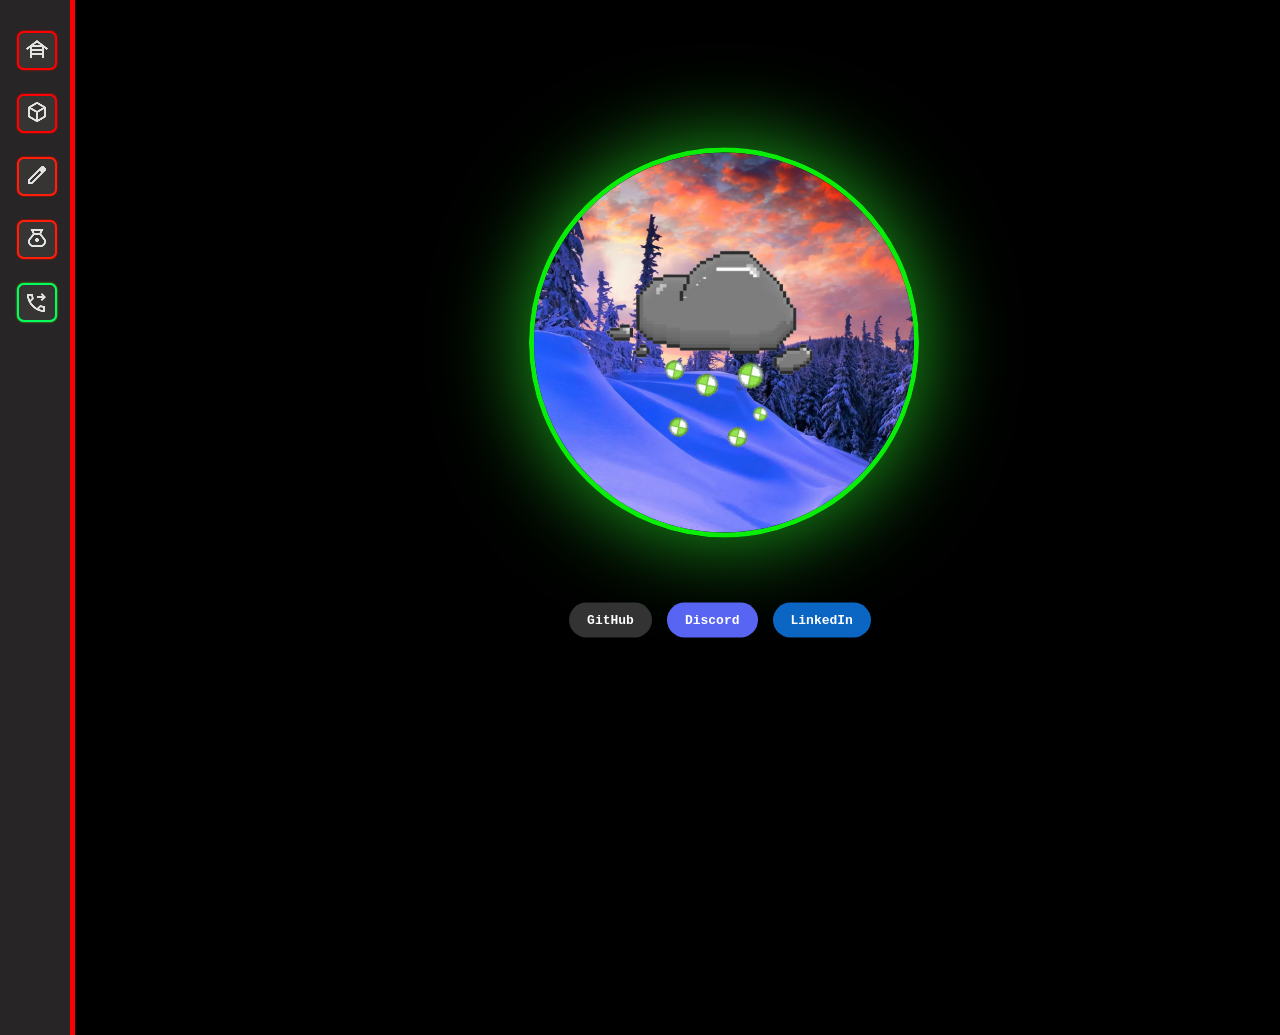
<file: contato.html>
<!DOCTYPE html>
<html lang="pt-br">
<head>
  <meta charset="UTF-8">
  <link href="https://fonts.googleapis.com/css2?family=VT323&display=swap" rel="stylesheet">
  <script src="life.js"></script>
  <link rel="stylesheet" href="contato.css">
  <link rel="icon" href="mint500.png">
  <meta name="viewport" content="width=device-width, initial-scale=1.0">
  <title>Yh4no</title>
</head>
<body>

<div class="caixa"> 
  <ul id="botoes">
    <button class="button1" id="butues"><img src="home.png"><p class="text1">inicio</p></button>
    <button class="button2" id="butues"><img src="code.png"><p class="text1">projetos</p></button>
    <button class="button4" id="butues"><img src="pen1.png"><p class="text1">habilidades</p></button>
    <button class="button5" id="butues"><img src="money.png"><p class="text1">serviços</p></button>
    <button class="button3" id="butues"><img src="fone.png"><p class="text1">contato</p></button>
  </ul>
</div>


<div class="container">
    <!-- FOTO -->
    <img class="foto" src="mint1500.png" alt="Foto de perfil">

    <!-- BOTÕES -->
    <div class="botoes">
      <a href="https://github.com/yh4no" target="_blank" class="btn github">GitHub</a>
      <a href="https://discord.gg/e5rrEtxVGz" target="_blank" class="btn discord">Discord</a>
      <a href="https://www.linkedin.com/in/felipe-oliveira-091618379/?skipRedirect=true" target="_blank" class="btn linkedin">LinkedIn</a>
    </div>
</div>


</body>
</html>
</file>
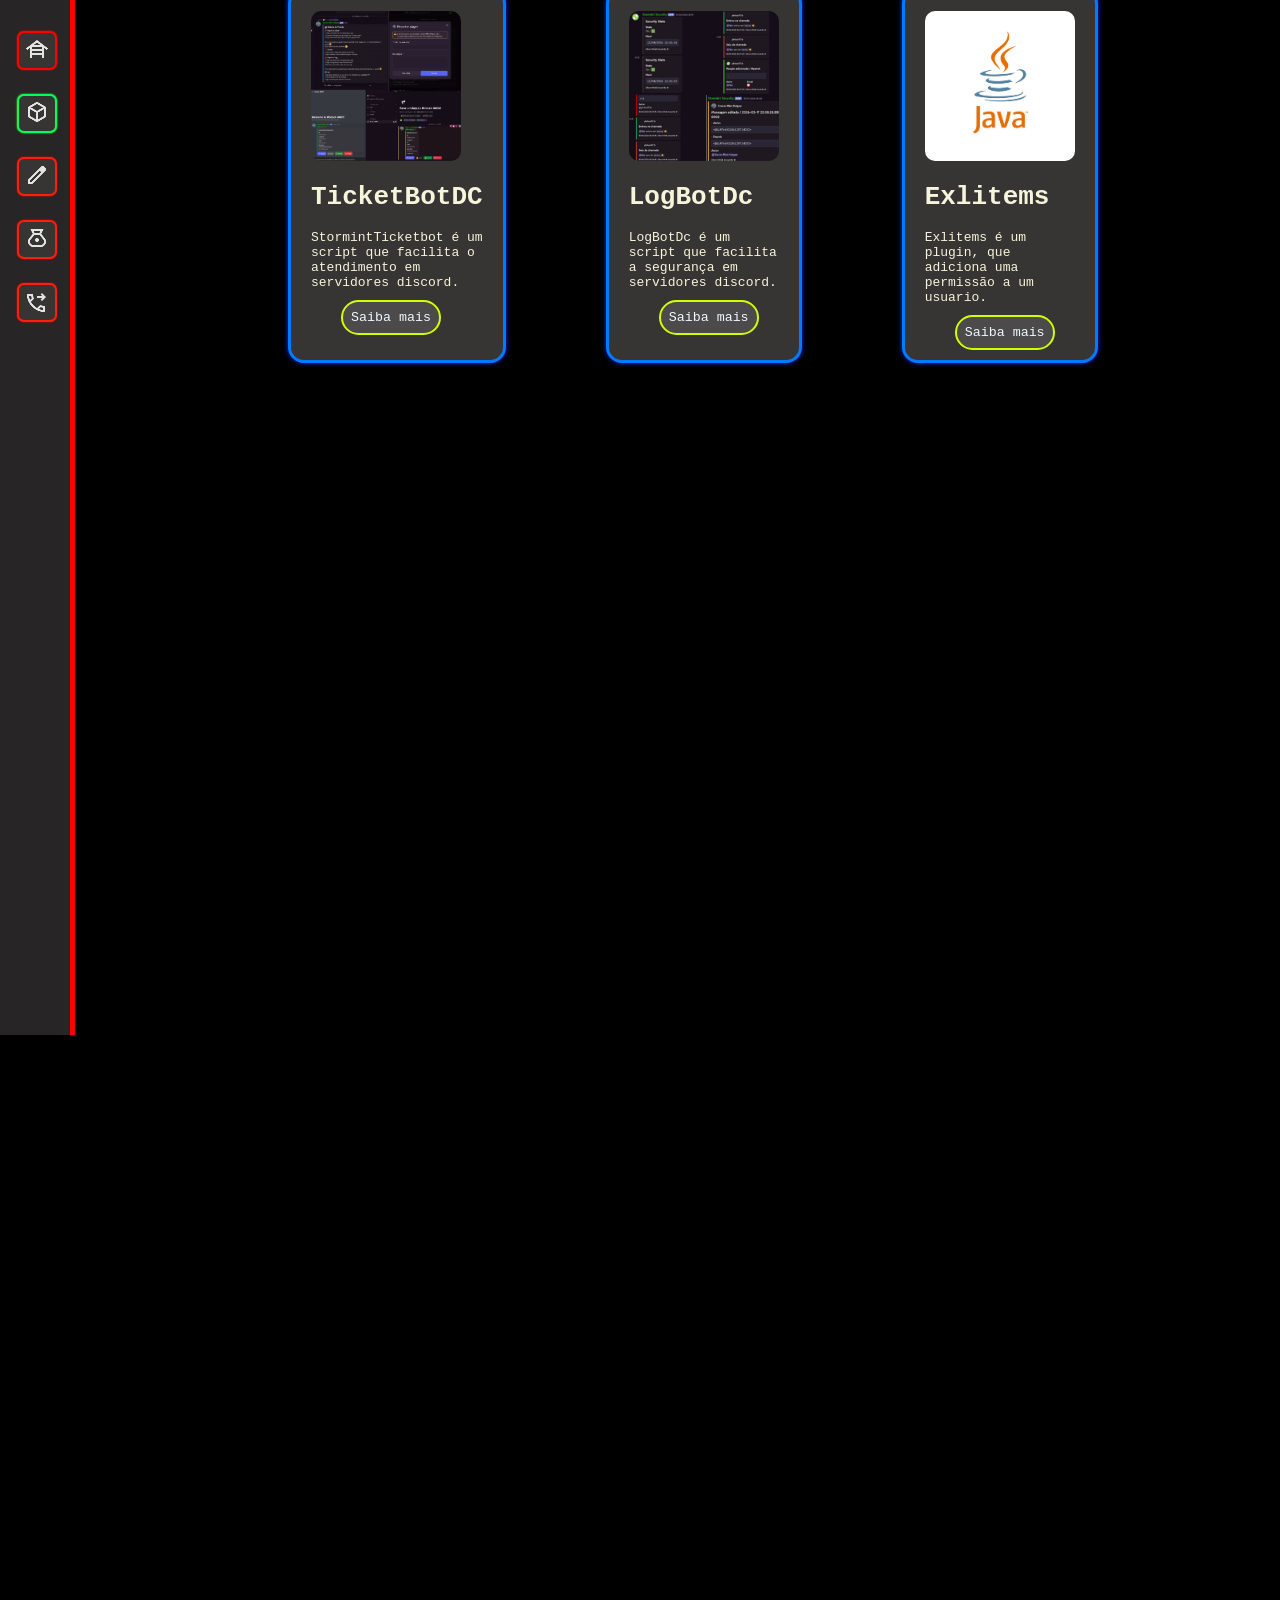
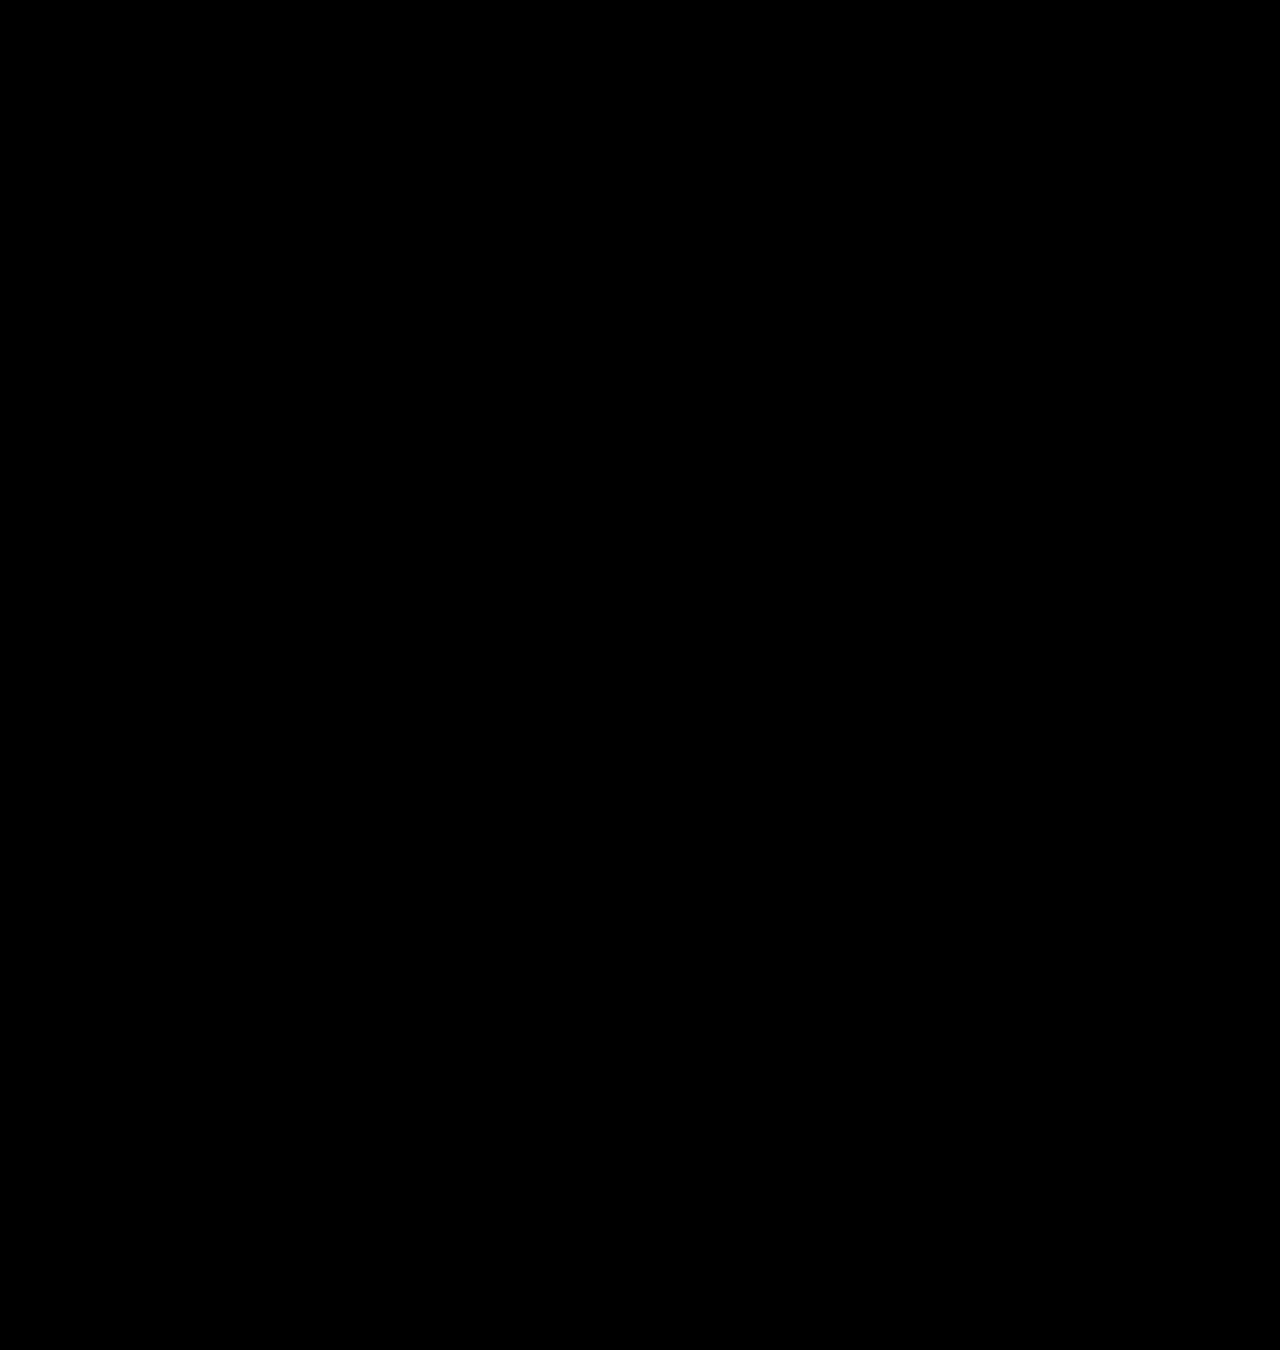
<file: projetos.html>
<!DOCTYPE html>
<html lang="pt-br">
<head>
  <meta charset="UTF-8">
  <link href="https://fonts.googleapis.com/css2?family=VT323&display=swap" rel="stylesheet">
  <script src="life.js"></script>
  <link rel="stylesheet" href="projetos.css">
  <link rel="icon" href="mint500.png">
  <meta name="viewport" content="width=device-width, initial-scale=1.0">
  <title>Yh4no</title>
</head>
<body>

<div class="caixa"> 
  <ul id="botoes">
    <button class="button1" id="butues"><img src="home.png"><p class="text1">inicio</p></button>
    <button class="button2" id="butues"><img src="code.png"><p class="text1">projetos</p></button>
    <button class="button4" id="butues"><img src="pen1.png"><p class="text1">habilidades</p></button>
    <button class="button5" id="butues"><img src="money.png"><p class="text1">serviços</p></button>
    <button class="button3" id="butues"><img src="fone.png"><p class="text1">contato</p></button>
  </ul>
</div>

<div class="projects">

  <div class="card">
    <img src="ticketbot.png">
    <h1>TicketBotDC</h1>
    <footer>StormintTicketbot é um script que facilita o atendimento em servidores discord.</footer>
    <a href="https://github.com/yh4no/StormMintTicketDiscordBot" target="_blank">
      <button class="saiba">Saiba mais</button>
    </a>
    </div>

  <div class="card">
    <img src="tlogs.png">
    <h1>LogBotDc</h1>
    <footer>LogBotDc é um script que facilita a segurança em servidores discord.</footer>
    <a href="https://github.com/yh4no/LogsBotDiscord" target="_blank">
      <button class="saiba">Saiba mais</button>
    </a>
  </div>

  <div class="card">
    <img src="java_logo.png">
    <h1>Exlitems</h1>
    <footer>Exlitems é um plugin, que adiciona uma permissão a um usuario.</footer>
    <a href="https://github.com/yh4no/Exlitems" target="_blank">
      <button class="saiba">Saiba mais</button>
    </a>
  </div>




</div>


</body>
</html>
</file>
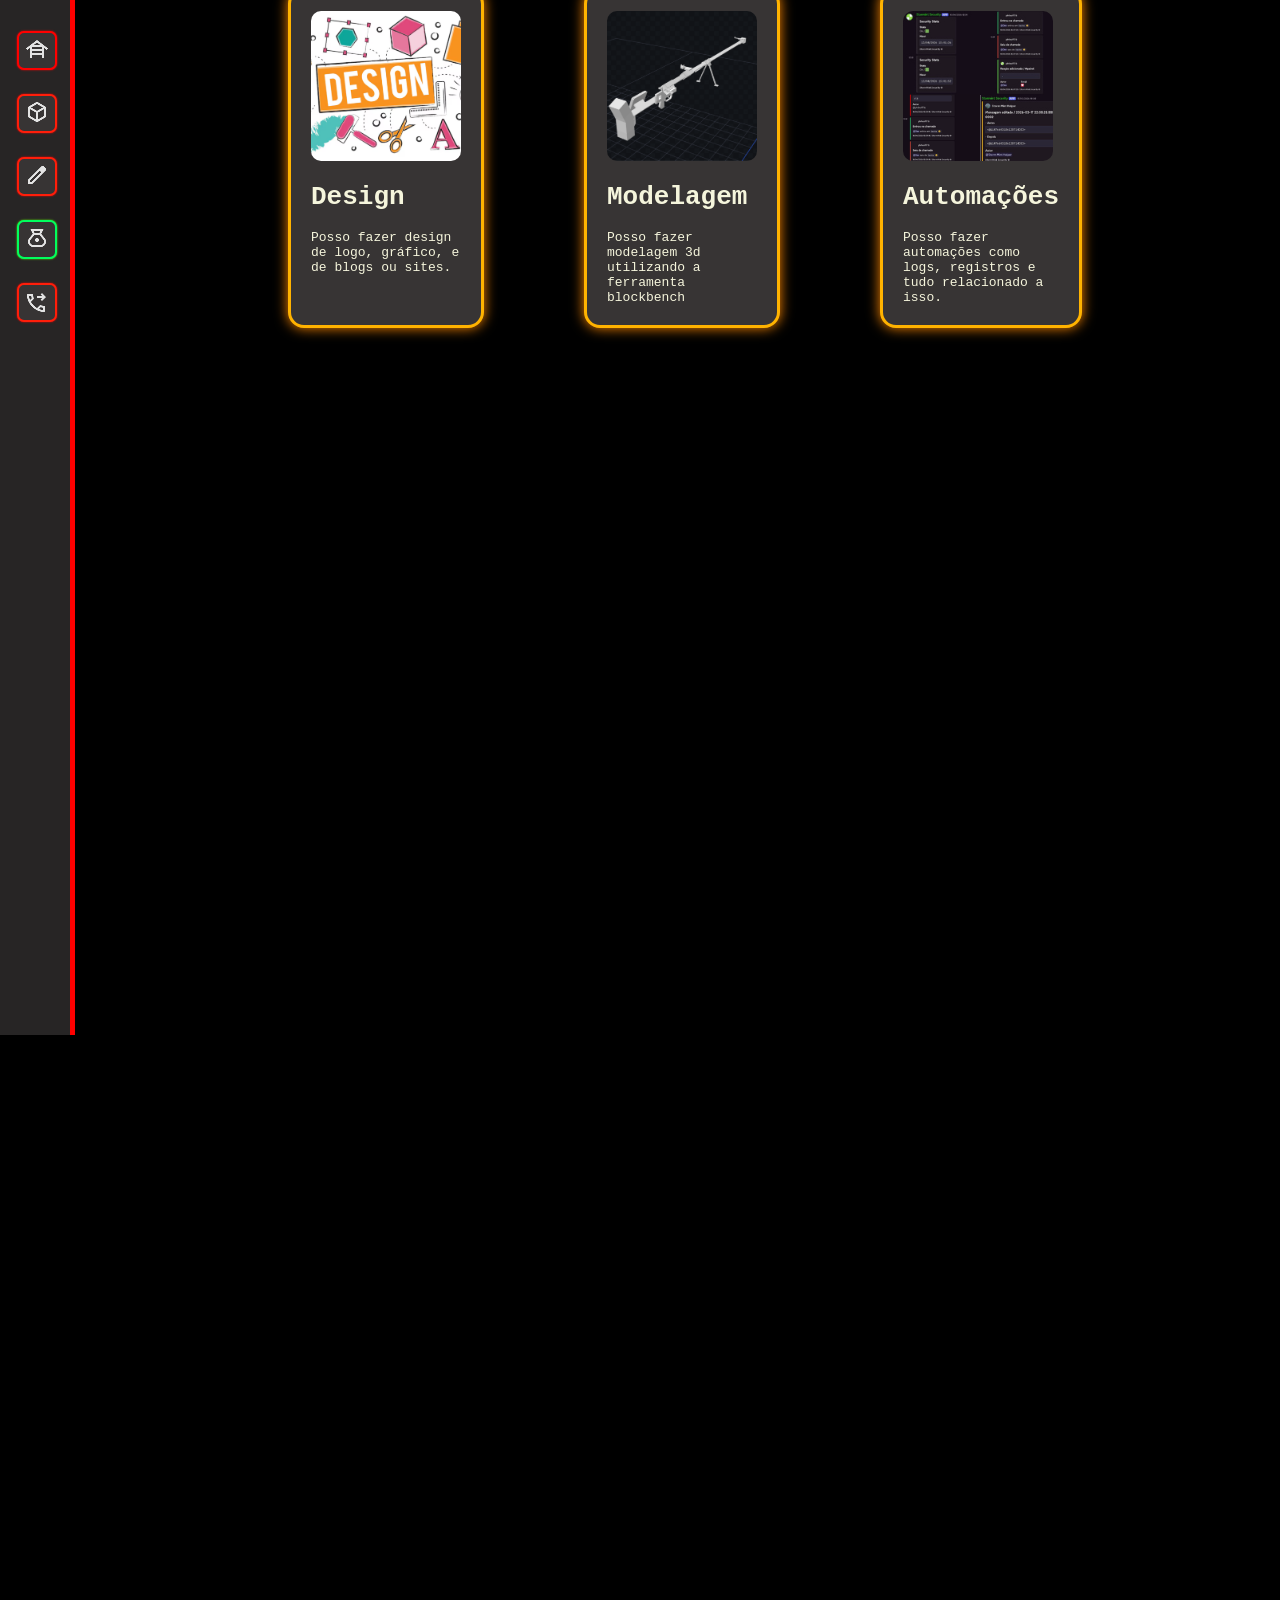
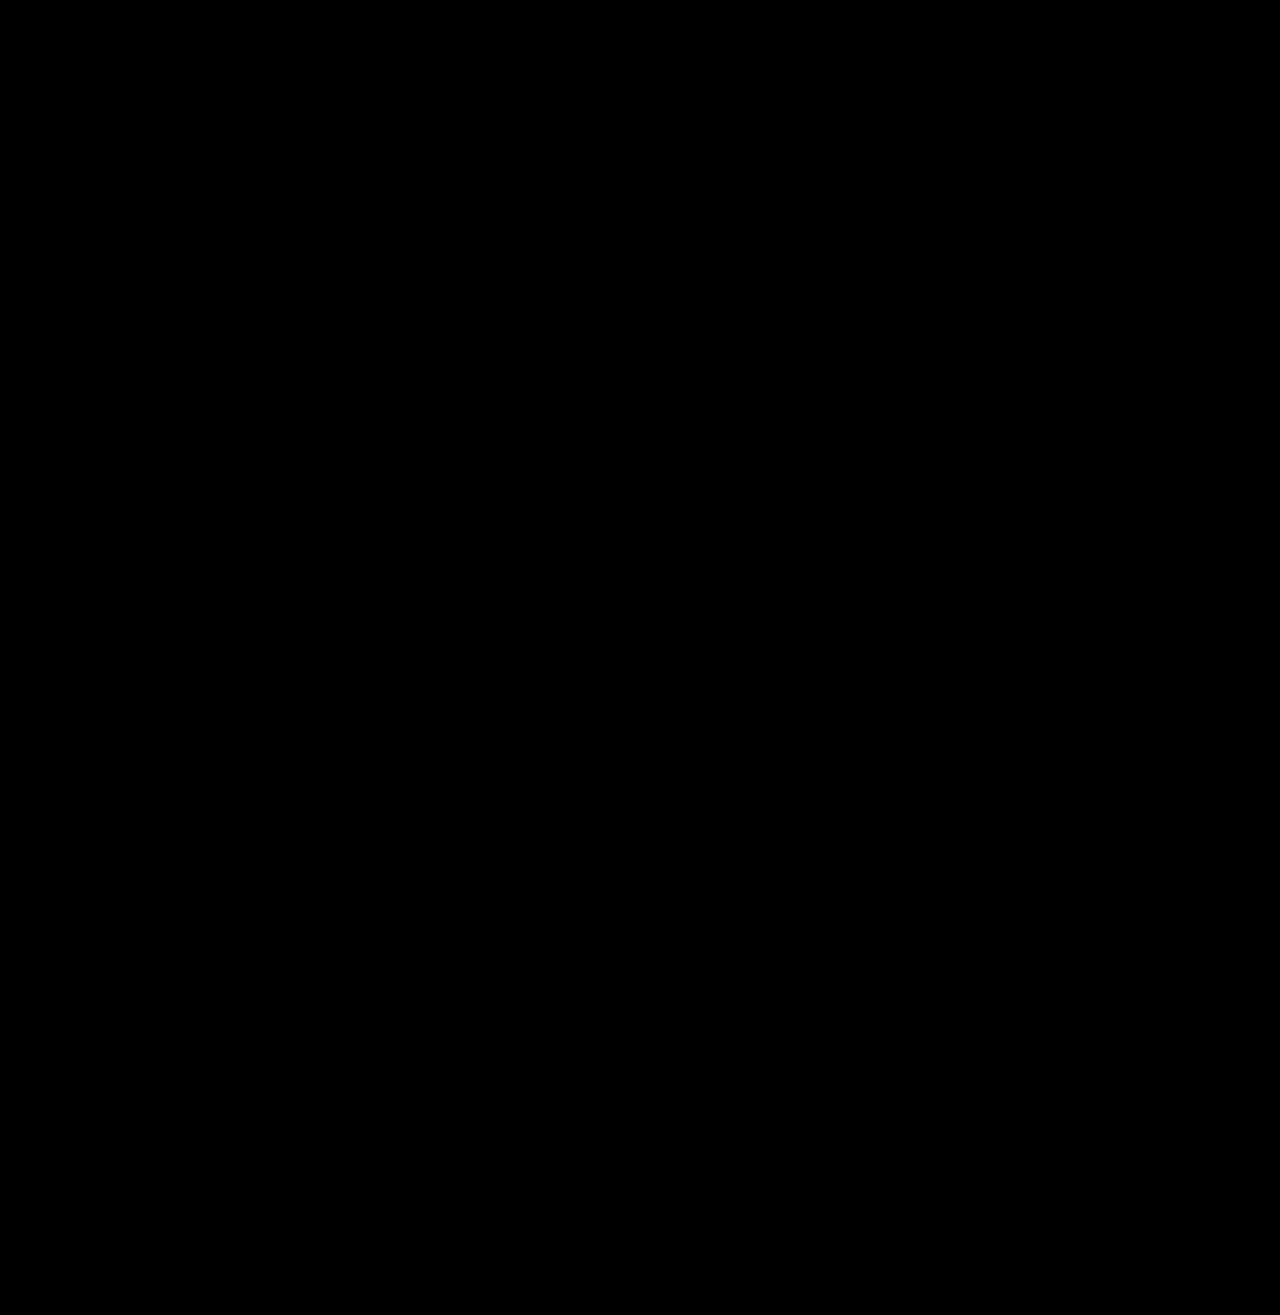
<file: services.html>
<!DOCTYPE html>
<html lang="pt-br">
<head>
  <meta charset="UTF-8">
  <link href="https://fonts.googleapis.com/css2?family=VT323&display=swap" rel="stylesheet">
  <script src="life.js"></script>
  <link rel="stylesheet" href="services.css">
  <link rel="icon" href="mint500.png">
  <meta name="viewport" content="width=device-width, initial-scale=1.0">
  <title>Yh4no</title>
</head>
<body>

<div class="caixa"> 
  <ul id="botoes">
    <button class="button1" id="butues"><img src="home.png"><p class="text1">inicio</p></button>
    <button class="button2" id="butues"><img src="code.png"><p class="text1">projetos</p></button>
    <button class="button4" id="butues"><img src="pen1.png"><p class="text1">habilidades</p></button>
    <button class="button5" id="butues"><img src="money.png"><p class="text1">serviços</p></button>
    <button class="button3" id="butues"><img src="fone.png"><p class="text1">contato</p></button>
  </ul>
</div>


<div class="projects">

  <div class="card">
    <img src="design.png">
    <h1>Design</h1>
    <footer>Posso fazer design de logo, gráfico, e de blogs ou sites.</footer>
    <a href="https://github.com/yh4no/StormMintTicketDiscordBot" target="_blank">
    </a>
    </div>

  <div class="card">
    <img src="ptrd.png">
    <h1>Modelagem</h1>
    <footer>Posso fazer modelagem 3d utilizando a ferramenta blockbench</footer>
    <a href="https://github.com/yh4no/LogsBotDiscord" target="_blank">
    </a>
  </div>

  <div class="card">
    <img src="tlogs.png">
    <h1>Automações</h1>
    <footer>Posso fazer automações como logs, registros e tudo relacionado a isso.</footer>
    <a href="https://github.com/yh4no/Exlitems" target="_blank">
    </a>
  </div>
</div>


</body>
</html>
</file>
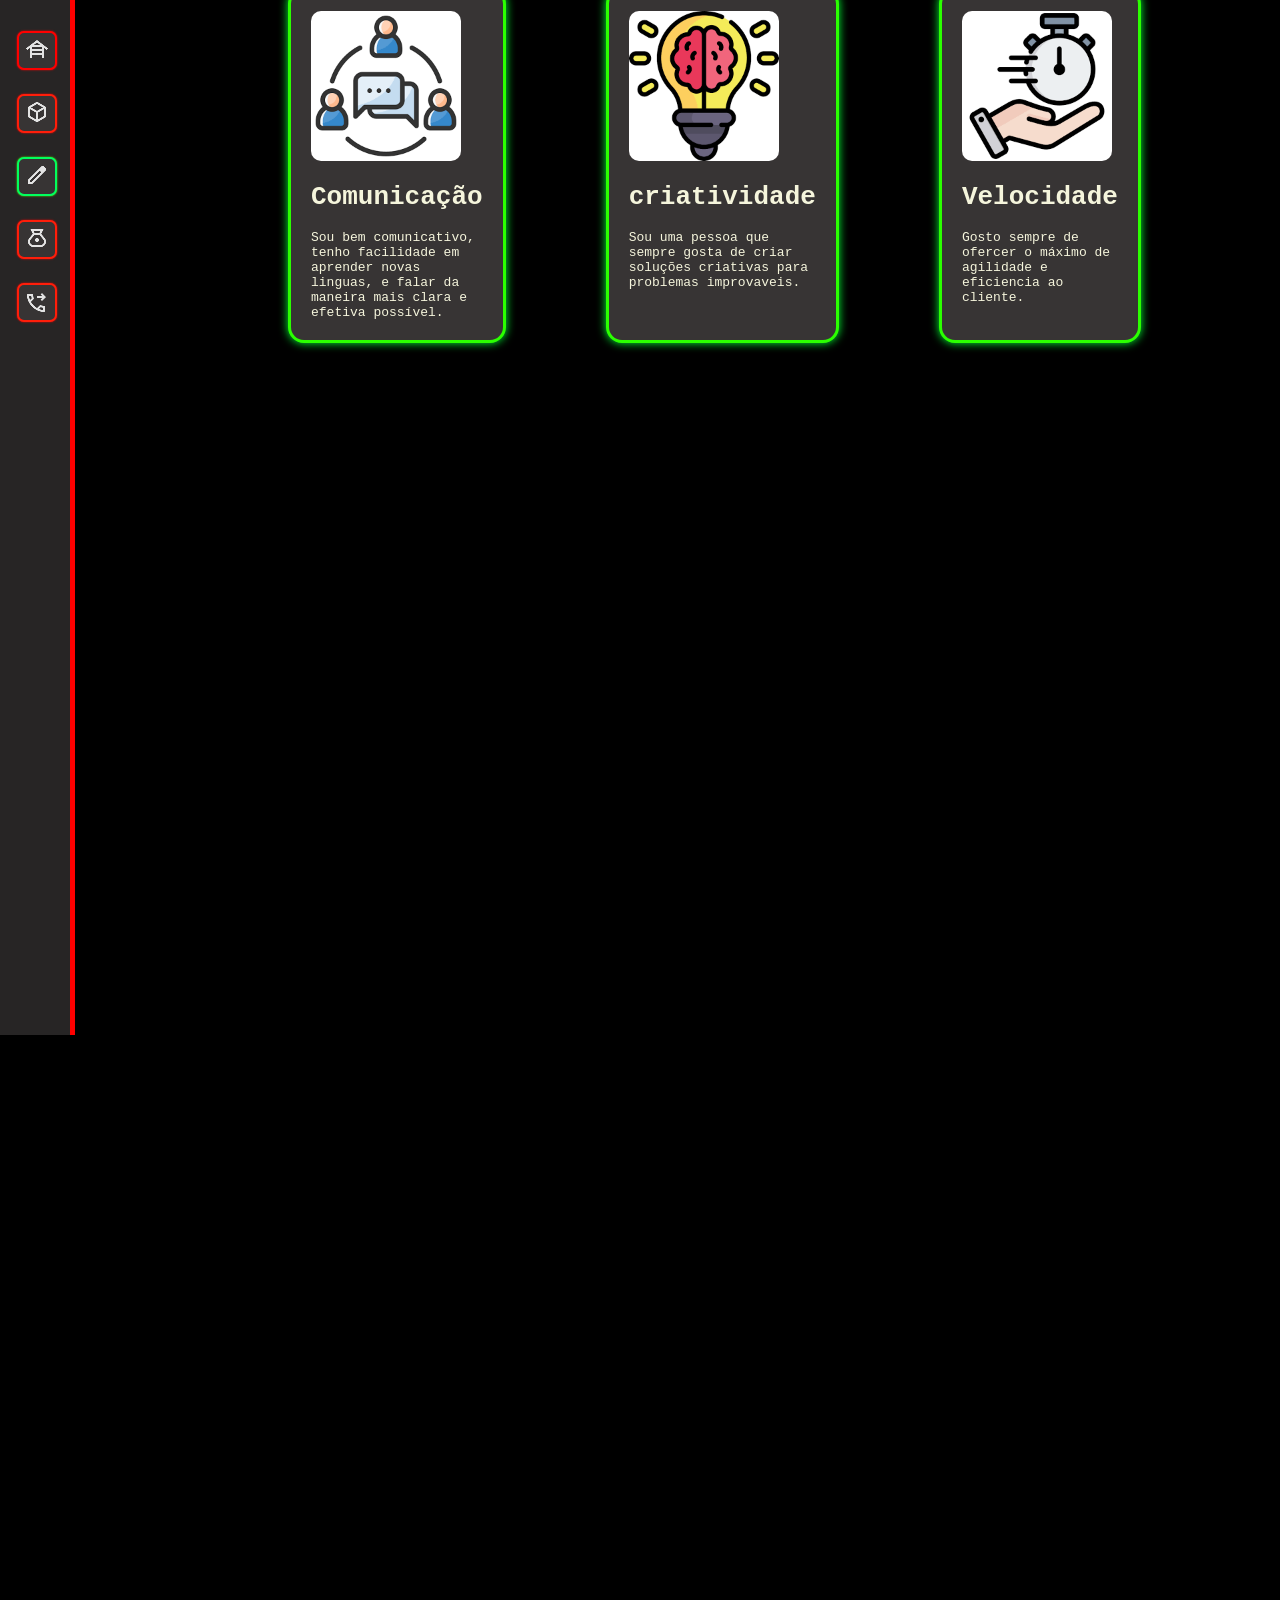
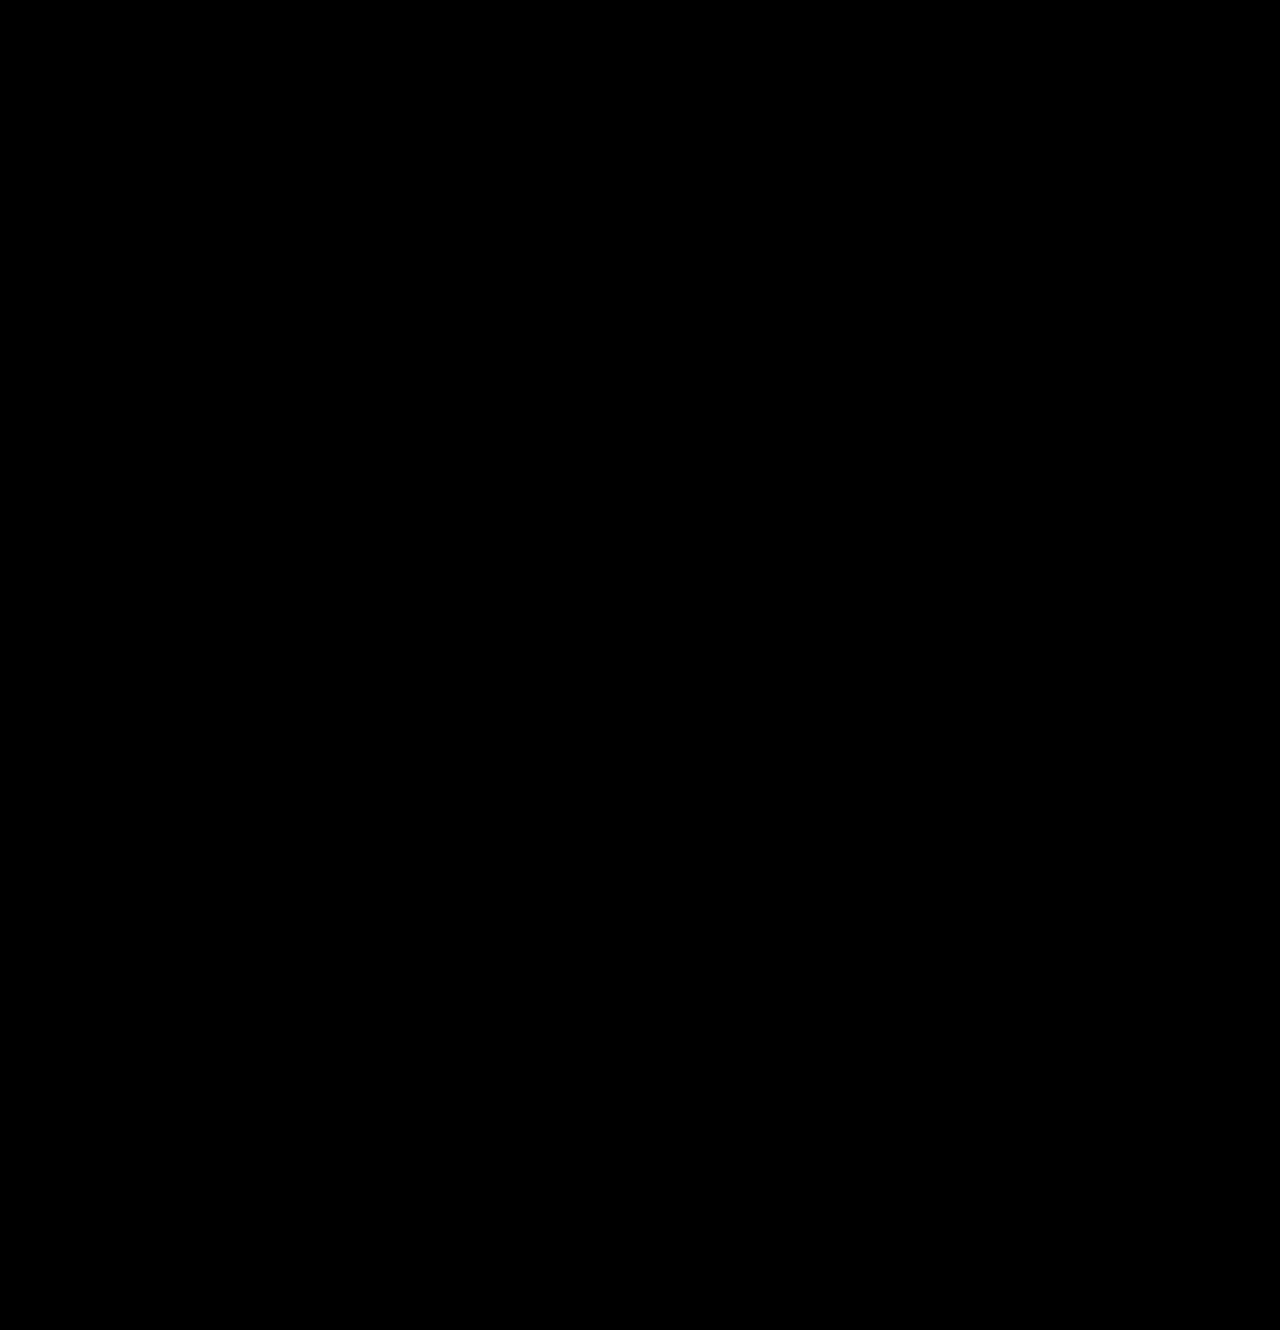
<file: skills.html>
<!DOCTYPE html>
<html lang="pt-br">
<head>
  <meta charset="UTF-8">
  <link href="https://fonts.googleapis.com/css2?family=VT323&display=swap" rel="stylesheet">
  <script src="life.js"></script>
  <link rel="stylesheet" href="skills.css">
  <link rel="icon" href="mint500.png">
  <meta name="viewport" content="width=device-width, initial-scale=1.0">
  <title>Yh4no</title>
</head>
<body>

<div class="caixa"> 
  <ul id="botoes">
    <button class="button1" id="butues"><img src="home.png"><p class="text1">contato</p></button>
    <button class="button2" id="butues"><img src="code.png"><p class="text1">projetos</p></button>
    <button class="button4" id="butues"><img src="pen1.png"><p class="text1">habilidades</p></button>
    <button class="button5" id="butues"><img src="money.png"><p class="text1">serviços</p></button>
    <button class="button3" id="butues"><img src="fone.png"><p class="text1">contato</p></button>
  </ul>
</div>


<div class="projects">

  <div class="card">
    <img src="comunication.png">
    <h1>Comunicação</h1>
    <footer>Sou bem comunicativo, tenho facilidade em aprender novas linguas, e falar da maneira mais  clara e efetiva possível.</footer>
    <a href="https://github.com/yh4no/StormMintTicketDiscordBot" target="_blank">
    </a>
    </div>

  <div class="card">
    <img src="criatividade.png">
    <h1>criatividade</h1>
    <footer>Sou uma pessoa que sempre gosta de criar soluções criativas para problemas improvaveis.</footer>
    <a href="https://github.com/yh4no/LogsBotDiscord" target="_blank">
    </a>
  </div>

  <div class="card">
    <img src="speed.png">
    <h1>Velocidade</h1>
    <footer>Gosto sempre de ofercer o máximo de agilidade e eficiencia ao cliente.</footer>
    <a href="https://github.com/yh4no/Exlitems" target="_blank">
    </a>
  </div>




</div>


</body>
</html>
</file>
<file: contato.css>
#botoes{
  display: flex;
  flex-direction: column;
  gap: 24px;
  position: fixed;
  left: -23px;
}

#botoes button{
  background-color: #373434;
  border-radius: 7px;
  height: 39px;
  transition: transform 0.3s, box-shadow 0.3s;
}

.button1{
  border: 2px solid rgb(255, 0, 0);
  box-shadow: 0px 0px 2px rgb(255, 0, 0);
}

.button2{
  border: 2px solid rgb(255, 0, 0);
  box-shadow: 0px 0px 2px rgb(255, 0, 0);
}

.button3{
  border: 2px solid rgb(0, 255, 94);
  box-shadow: 0px 0px 2px rgb(98, 255, 0);
}

.button4{
  border: 2px solid rgb(255, 30, 10);
  box-shadow: 0px 0px 2px rgb(255, 0, 0);
}

.button5{
  border: 2px solid rgb(255, 30, 10);
  box-shadow: 0px 0px 2px rgb(255, 0, 0);
}

#butues .text1{
  opacity: 0;
  color: #ff2600;
  font-family: monospace;
  position: fixed;
  left: 50px;
  bottom: -8px;
  background-color: #373434;
  border-radius: 5px;
  border: 1px solid rgb(248, 0, 0);
  box-shadow: 0px 0px 40px rgb(179, 3, 3);
  height: 20px;
  width: 90px;
  
}

.text1 p{
  position: fixed;
  top: 40px;
}

#butues:hover .text1{
  opacity: 1;
}


#botoes button:hover{
  transform: scale(1.2);
  box-shadow: 0px 0px 60px rgb(255, 0, 0);
}

.caixa {
  background-color: #272525;
  padding: 20px;
  width: 30px;
  height: 62.5rem;
  border-right: 5px solid rgb(255, 0, 0);
  position: absolute;
  top: -5px;
  left: 0px;
}

.button3 img{
  position: relative ;
  left: -1px;
  top: 2px;
}




body{
  background-color: rgb(0, 0, 0);
  font-family: 'VT323', monospace;;
  overflow: hidden;
}


.container {
  position: absolute;
  top: 50%;
  left: 55%; /* um pouco mais pra direita por causa do menu lateral */
  transform: translate(-50%, -50%);
  text-align: center;
}

.container img {
  width: 380px;
  height: 380px;
  position: relative;
  object-fit: cover;
  margin-bottom: 20px;
  align-items: center;
  display: flex;
}

.botoes {
  position: relative;
  left: 16px;
  bottom: 35px;
  display: flex;
  gap: 15px;
  justify-content: center;
  flex-wrap: wrap;
}

.btn {
  padding: 10px 18px;
  border-radius: 20px;
  text-decoration: none;
  color: white;
  font-weight: bold;
  transition: 0.2s;
}

.github { 
  background: #333;
  font-family: monospace; 
        
}

.discord { 
  background: #5865F2;
  font-family: monospace; 
}
.linkedin { 
  background: #0A66C2;
  font-family: monospace;
 }

.btn:hover {
  transform: scale(1.2);
}

.foto{
  border: 5px solid rgb(9, 237, 9);
  box-shadow: 0px 0px 90px rgb(31, 174, 31);
  border-radius: 200px;  
  position: relative;
  bottom: 80px;
  left: 20px;
  transition: transform 0.3s;
}

.foto:hover{
  transform: scale(1.1);
}
</file>
<file: projetos.css>
#botoes{
  display: flex;
  flex-direction: column;
  gap: 24px;
  position: fixed;
  left: -23px;
}

#botoes button{
  background-color: #373434;
  border-radius: 7px;
  height: 39px;
  transition: transform 0.3s, box-shadow 0.3s;
}

.button1{
  border: 2px solid rgb(255, 0, 0);
  box-shadow: 0px 0px 2px rgb(255, 0, 0);
}

.button2{
  border: 2px solid rgb(0, 255, 94);
  box-shadow: 0px 0px 2px rgb(98, 255, 0);
}

.button3{
  border: 2px solid rgb(255, 30, 10);
  box-shadow: 0px 0px 2px rgb(255, 0, 0);
}

.button4{
  border: 2px solid rgb(255, 30, 10);
  box-shadow: 0px 0px 2px rgb(255, 0, 0);
}

.button5{
  border: 2px solid rgb(255, 30, 10);
  box-shadow: 0px 0px 2px rgb(255, 0, 0);
}

#butues .text1{
  opacity: 0;
  color: #ff2600;
  font-family: monospace;
  position: fixed;
  left: 50px;
  bottom: -8px;
  background-color: #373434;
  border-radius: 5px;
  border: 1px solid rgb(248, 0, 0);
  box-shadow: 0px 0px 40px rgb(179, 3, 3);
  height: 20px;
  width: 90px;
  
}

.text1 p{
  position: fixed;
  top: 40px;
}

#butues:hover .text1{
  opacity: 1;
}


#botoes button:hover{
  transform: scale(1.2);
  box-shadow: 0px 0px 60px rgb(255, 0, 0);
}

.caixa {
  background-color: #272525;
  padding: 20px;
  width: 30px;
  height: 62.5rem;
  border-right: 5px solid rgb(255, 0, 0);
  position: absolute;
  top: -5px;
  left: 0px;
}

.button3 img{
  position: relative ;
  left: -1px;
  top: 2px;
}



body{
  background-color: rgb(0, 0, 0);
  padding: 100%;
  overflow-x: hidden;
}

.projects{
  display: flex;
  gap: 100px;
  position: relative;
  top: -1300px;
  left: -1000px;
}

.card{
  flex: 1;
  background-color: #373434;
  padding: 20px;
  border-radius: 16px;
  color: beige;
  font-family: monospace;
  border: 3px solid rgb(0, 123, 255);
  box-shadow: 0px 0px 5px rgb(0, 47, 255);
  transition: transform 0.3s, box-shadow 0.3s;
  filter: url(#turbulent-displace);
}

.card:hover{
  transform: scale(1.1);
  box-shadow: 0px 00px 100px rgba(0, 51, 255, 0.3);
  border-style: double;
}

.card img {
  width: 150px;   /* ocupa toda largura do card */
  height: 150px; /* altura fixa */
  
  object-fit: cover; /* corta sem distorcer */
  border-radius: 10px;
}

.saiba{
  position: relative;
  background-color:#4c4a4a;
  color: aliceblue;
  font-family: monospace;
  border-radius: 25px;
  padding: 8px;
  border: 2px solid rgb(208, 255, 0);
  border-style: solid;
  left: 30px;
  bottom: -10px;
  display: flex;
  align-items: center;
  flex-direction: column
}

.saiba:hover{
  background-color: #656565;
}

a {
  text-decoration: none; 
  color: inherit;
}
</file>
<file: services.css>
#botoes{
  display: flex;
  flex-direction: column;
  gap: 24px;
  position: fixed;
  left: -23px;
}

#botoes button{
  background-color: #373434;
  border-radius: 7px;
  height: 39px;
  transition: transform 0.3s, box-shadow 0.3s;
}

.button1{
  border: 2px solid rgb(255, 0, 0);
  box-shadow: 0px 0px 2px rgb(255, 0, 0);
}

.button2{
  border: 2px solid rgb(255, 30, 10);
  box-shadow: 0px 0px 2px rgb(255, 0, 0);
}

.button3{
  border: 2px solid rgb(255, 30, 10);
  box-shadow: 0px 0px 2px rgb(255, 0, 0);
}

.button4{
  border: 2px solid rgb(255, 30, 10);
  box-shadow: 0px 0px 2px rgb(255, 0, 0);
}

.button5{
  border: 2px solid rgb(0, 255, 94);
  box-shadow: 0px 0px 2px rgb(98, 255, 0);
}

#butues .text1{
  opacity: 0;
  color: #ff2600;
  font-family: monospace;
  position: fixed;
  left: 50px;
  bottom: -8px;
  background-color: #373434;
  border-radius: 5px;
  border: 1px solid rgb(248, 0, 0);
  box-shadow: 0px 0px 40px rgb(179, 3, 3);
  height: 20px;
  width: 90px;
  
}

.text1 p{
  position: fixed;
  top: 40px;
}

#butues:hover .text1{
  opacity: 1;
}


#botoes button:hover{
  transform: scale(1.2);
  box-shadow: 0px 0px 60px rgb(255, 0, 0);
}

.caixa {
  background-color: #272525;
  padding: 20px;
  width: 30px;
  height: 62.5rem;
  border-right: 5px solid rgb(255, 0, 0);
  position: absolute;
  top: -5px;
  left: 0px;
}

.button3 img{
  position: relative ;
  left: -1px;
  top: 2px;
}




body{
  background-color: rgb(0, 0, 0);
  font-family: 'VT323', monospace;;
  padding: 100%;
  overflow: hidden;
}

.projects{
  display: flex;
  gap: 100px;
  position: relative;
  top: -1300px;
  left: -1000px;
}

.card{
  flex: 1;
  background-color: #373434;
  padding: 20px;
  border-radius: 16px;
  color: beige;
  font-family: monospace;
  border: 3px solid rgb(255, 179, 0);
  box-shadow: 0px 0px 13px rgb(255, 136, 0);
  transition: transform 0.3s, box-shadow 0.3s;
  filter: url(#turbulent-displace);
}

.card:hover{
  transform: scale(1.1);
  box-shadow: 0px 00px 100px rgba(255, 0, 0, 0.3);
  border-style: double;
}

.card img {
  width: 150px;   /* ocupa toda largura do card */
  height: 150px; /* altura fixa */
  
  object-fit: cover; /* corta sem distorcer */
  border-radius: 10px;
}

.saiba{
  position: relative;
  background-color:#4c4a4a;
  color: aliceblue;
  font-family: monospace;
  border-radius: 25px;
  padding: 8px;
  border: 3px solid red;
  box-shadow: 0px 0px 5px #ff0000;
  left: 30px;
  bottom: -10px;
  display: flex;
  align-items: center;
  flex-direction: column
}

.saiba:hover{
  background-color: #8d4141;
}

a {
  text-decoration: none; /* remove a linha */
  color: inherit; /* mantém a cor do botão */
}
</file>
<file: skills.css>
#botoes{
  display: flex;
  flex-direction: column;
  gap: 24px;
  position: fixed;
  left: -23px;
}

#botoes button{
  background-color: #373434;
  border-radius: 7px;
  height: 39px;
  transition: transform 0.3s, box-shadow 0.3s;
}

.button1{
  border: 2px solid rgb(255, 0, 0);
  box-shadow: 0px 0px 2px rgb(255, 0, 0);
}

.button2{
  border: 2px solid rgb(255, 30, 10);
  box-shadow: 0px 0px 2px rgb(255, 0, 0);
}

.button3{
  border: 2px solid rgb(255, 30, 10);
  box-shadow: 0px 0px 2px rgb(255, 0, 0);
}

.button4{
  border: 2px solid rgb(0, 255, 94);
  box-shadow: 0px 0px 2px rgb(98, 255, 0);
}

.button5{
  border: 2px solid rgb(255, 30, 10);
  box-shadow: 0px 0px 2px rgb(255, 0, 0);
}

#butues .text1{
  opacity: 0;
  color: #ff2600;
  font-family: monospace;
  position: fixed;
  left: 50px;
  bottom: -8px;
  background-color: #373434;
  border-radius: 5px;
  border: 1px solid rgb(248, 0, 0);
  box-shadow: 0px 0px 40px rgb(179, 3, 3);
  height: 20px;
  width: 90px;
  
}

.text1 p{
  position: fixed;
  top: 40px;
}

#butues:hover .text1{
  opacity: 1;
}


#botoes button:hover{
  transform: scale(1.2);
  box-shadow: 0px 0px 60px rgb(255, 0, 0);
}

.caixa {
  background-color: #272525;
  padding: 20px;
  width: 30px;
  height: 62.5rem;
  border-right: 5px solid rgb(255, 0, 0);
  position: absolute;
  top: -5px;
  left: 0px;
}

.button3 img{
  position: relative ;
  left: -1px;
  top: 2px;
}



body{
  background-color: rgb(0, 0, 0);
  padding: 100%;
  overflow-y: hidden;
  overflow-x: hidden;
}

.projects{
  display: flex;
  gap: 100px;
  position: relative;
  top: -1300px;
  left: -1000px;
}

.card{
  flex: 1;
  background-color: #373434;
  padding: 20px;
  border-radius: 16px;
  color: beige;
  font-family: monospace;
  border: 3px solid rgb(43, 255, 0);
  box-shadow: 0px 0px 10px rgb(0, 255, 51);
  transition: transform 0.3s, box-shadow 0.3s;
  filter: url(#turbulent-displace);
}

.card:hover{
  transform: scale(1.1);
  box-shadow: 0px 00px 100px rgba(255, 0, 0, 0.3);
  border-style: double;
}

.card img {
  width: 150px;   /* ocupa toda largura do card */
  height: 150px; /* altura fixa */
  
  object-fit: cover; /* corta sem distorcer */
  border-radius: 10px;
}

.saiba{
  position: relative;
  background-color:#4c4a4a;
  color: aliceblue;
  font-family: monospace;
  border-radius: 25px;
  padding: 8px;
  border: 3px solid red;
  box-shadow: 0px 0px 5px #ff0000;
  left: 30px;
  bottom: -10px;
  display: flex;
  align-items: center;
  flex-direction: column
}

.saiba:hover{
  background-color: #8d4141;
}

a {
  text-decoration: none; /* remove a linha */
  color: inherit; /* mantém a cor do botão */
}
</file>
